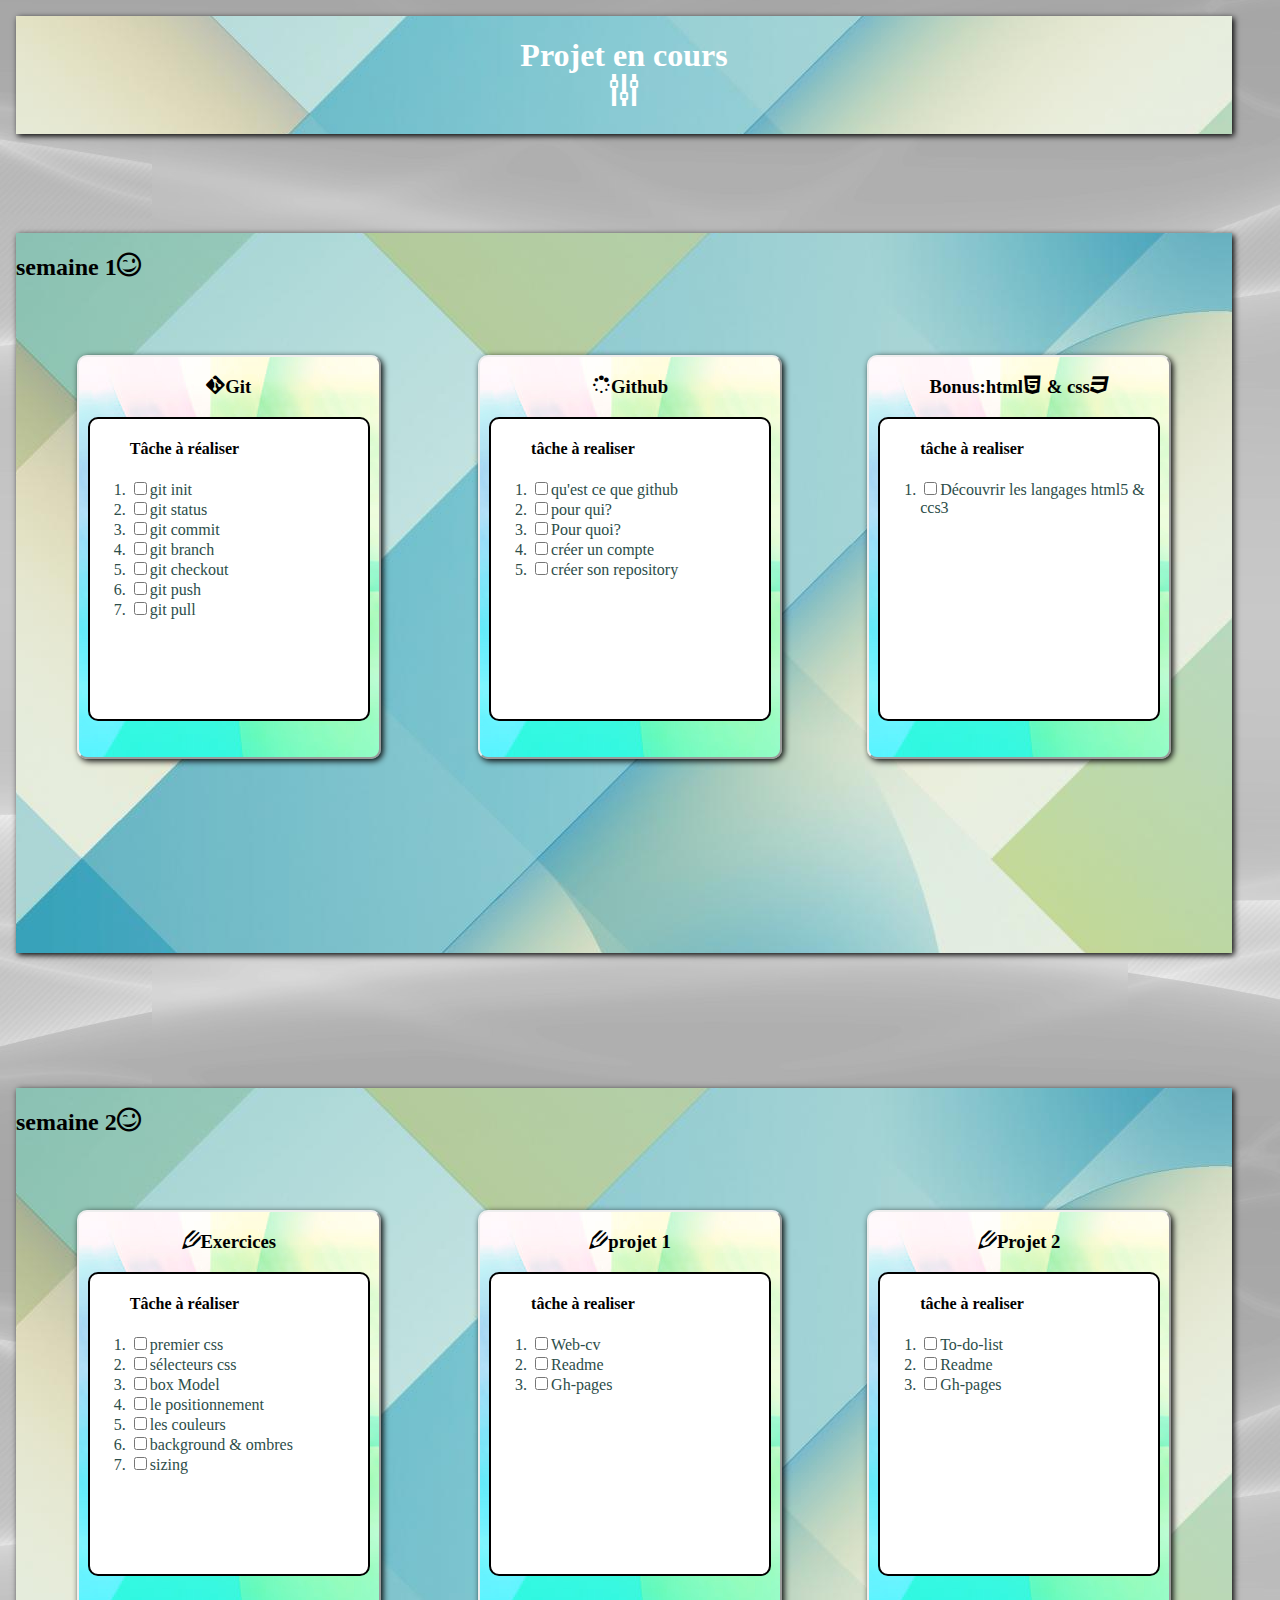
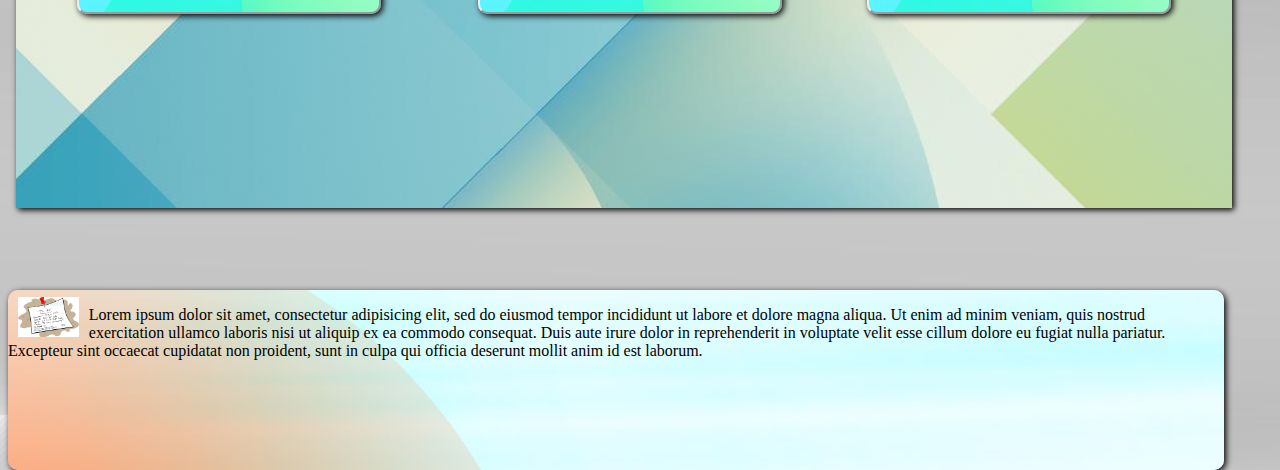
<file: index.html>
<!DOCTYPE html>
<html>
    <head>
        <meta charset="utf-8" />
          <link rel="stylesheet" href="style.css">
          <link rel="stylesheet" href="icon.css">
        <title>To-do-list</title>
    </head>

    <body>
      <header>
        <h1>Projet en cours <br><span class="icon-equalizer2"></span></h1>
      </header>

    <section class="s1">
        <h2>semaine 1<span class= "icon-wink"></span></h2>

      <article class="a1">
            <h3><span class= "icon-git"></span>Git</h3>
              <ol>
                <h4>Tâche à réaliser</h4>
                  <li><input type="checkbox" name="git init"/><label for="git init">git init</label></li>
                  <li><input type="checkbox" name="git status"/><label for="git status">git status</label></li>
                  <li><input type="checkbox" name="git commit"/><label for="git commit">git commit</label></li>
                  <li><input type="checkbox" name="git branch"/><label for="git branch">git branch</label></li>
                  <li><input type="checkbox" name="git checkout"/><label for="git checkout">git checkout</label></li>
                  <li><input type="checkbox" name="git push"/><label for="git push">git push</label></li>
                  <li><input type="checkbox" name="git pull"/><label for="git pull">git pull</label></li>
              </ol>
      </article>

      <article class="a2">
            <h3><span class= "icon-spinner"></span>Github</h3>
              <ol>
                <h4>tâche à realiser</h4>
                  <li><input type="checkbox" name="qu'est ce que Github?"/><label for="qu'est ce que Github?">qu'est ce que github</label></li>
                  <li><input type="checkbox" name="pour qui?"/><label for="pour qui?">pour qui?</label></li>
                  <li><input type="checkbox" name="Pour quoi?"/><label for="Pour quoi?">Pour quoi?</label></li>
                  <li><input type="checkbox" name="créer un compte"/><label for="créer un compte">créer un compte</label></li>
                  <li><input type="checkbox" name="créer son repository"/><label for="créer son repository">créer son repository</label></li>
              </ol>
      </article>

      <article class="a3">
           <h3>Bonus:html<span class= "icon-html-five"></span> & css<span class= "icon-css3"></span></h3>
            <ol>
              <h4>tâche à realiser</h4>
                <li><input type="checkbox" name="Découvrir les langages html5 & ccs3"/><label for="Découvrir les langages html5 & ccs3">Découvrir les langages html5 & ccs3</label></li>
            </ol>
      </article>

    </section>

    <section class="s2">
        <h2>semaine 2<span class= "icon-wink"></span></h2>

      <article class="a1">
            <h3><span class= "icon-pencil2"></span>Exercices</h3>
              <ol>
                <h4>Tâche à réaliser</h4>
                  <li><input type="checkbox" name="premier css"/><label for="premier css">premier css</label></li>
                  <li><input type="checkbox" name="sélecteurs css"/><label for="sélecteurs css">sélecteurs css</label></li>
                  <li><input type="checkbox" name="box Model"/><label for="box Model">box Model</label></li>
                  <li><input type="checkbox" name="le positionnement"/><label for="le positionnement">le positionnement</label></li>
                  <li><input type="checkbox" name="les couleurs"/><label for="les couleurs">les couleurs</label></li>
                  <li><input type="checkbox" name="background & ombres"/><label for="background & ombres">background & ombres</label></li>
                  <li><input type="checkbox" name="sizing"/><label for="sizing">sizing</label></li>
              </ol>
      </article>

      <article class="a2">
            <h3><span class= "icon-pencil2"></span>projet 1</h3>
              <ol>
                <h4>tâche à realiser</h4>
                  <li><input type="checkbox" name="Web-cv"/><label for="Web-cv">Web-cv</label></li>
                  <li><input type="checkbox" name="Readme"/><label for="Readme">Readme</label></li>
                  <li><input type="checkbox" name="Gh-pages"/><label for="Gh-pages">Gh-pages</label></li>
              </ol>
      </article>

      <article class="a3">
            <h3><span class= "icon-pencil2"></span>Projet 2</h3>
              <ol>
                <h4>tâche à realiser</h4>
                  <li><input type="checkbox" name="To-do-list"/><label for="To-do-list">To-do-list</label></li>
                  <li><input type="checkbox" name="Readme"/><label for="Readme">Readme</label></li>
                  <li><input type="checkbox" name=""/><label for=""></label>Gh-pages</li>
              </ol>
      </article>

    </section>

      <footer>
        <img src="images/to-do-list.jpg">
          <p>Lorem ipsum dolor sit amet, consectetur adipisicing elit, sed do eiusmod tempor incididunt ut labore et dolore magna aliqua. Ut enim ad minim veniam, quis nostrud exercitation ullamco laboris nisi ut aliquip ex ea commodo consequat. Duis aute irure dolor in reprehenderit in voluptate velit esse cillum dolore eu fugiat nulla pariatur. Excepteur sint occaecat cupidatat non proident, sunt in culpa qui officia deserunt mollit anim id est laborum.</p>
      </footer>
    </body>
</html>
</file>
<file: style.css>
body{
  background-image: url("images/post-it.jpg");
  background-position:center;
}
header{
  background-image: url("images/header.jpg");
  background-position: center;
  box-shadow:2px 2px 6px black;
  position: absolute;
  width: 95%;
  margin:inherit;
  text-align: center;
  color:white;
}
.s1{
  background-image: url("images/header.jpg");
  background-position: center;
  box-shadow:2px 2px 6px;
  position: absolute;
  width: 95%;
  height: 80%;
  top: 25%;
  margin:inherit;
}
.s2{
  background-image: url("images/header.jpg");
  background-position:center;
  box-shadow:2px 2px 6px;
  position: absolute;
  width: 95%;
  height: 80%;
  top: 120%;
  margin:inherit;
}
article{
  background-image: url("images/article.jpg");
  background-position: center;
  border:2px outset;
  border-radius:10px;
  box-shadow:2px 2px 6px;
}
h3{
  text-align: center;
}
.a1{
  position:absolute;
  width: 300px;
  height: 400px;
  top:17%;
  left:5%;
}
.a2{
  position:absolute;
  width: 300px;
  height: 400px;
  top:17%;
  left:38%;
}
.a3{
  position:absolute;
  width: 300px;
  height: 400px;
  top:17%;
  left:70%;
}
ol{
  background-color:white;
  border:2px double;
  border-radius:10px;
  height:75%;
  margin-left:3%;
  margin-right:3%;
}
li{
  color:#2C4D49
}
li:hover{
  text-decoration: underline;
  color:#02DECF;
}
input:checked label:before{
  color: red;
}
footer{
  background-image: url("images/article.jpg");
  position: absolute;
  border-radius: 10px;
  box-shadow:2px 2px 6px;
  width: 95%;
  height: 20%;
  top: 210%;
}
img{
  float: left;
  width: 5%;
  padding-right: 10px;
  margin-left: 10px;
  margin-top:7px;
}
</file>
<file: icon.css>
@font-face {
  font-family: 'icomoon';
  src:  url('fonts/icomoon.eot?76dr');
  src:  url('fonts/icomoon.eot?76dr#iefix') format('embedded-opentype'),
    url('fonts/icomoon.ttf?76dr') format('truetype'),
    url('fonts/icomoon.woff?76dr') format('woff'),
    url('fonts/icomoon.svg?76dr#icomoon') format('svg');
  font-weight: normal;
  font-style: normal;
}

[class^="icon-"], [class*=" icon-"] {
  /* use !important to prevent issues with browser extensions that change fonts */
  font-family: 'icomoon' !important;
  speak: none;
  font-style: normal;
  font-weight: normal;
  font-variant: normal;
  text-transform: none;
  line-height: 1;

  /* Better Font Rendering =========== */
  -webkit-font-smoothing: antialiased;
  -moz-osx-font-smoothing: grayscale;
}

.icon-pencil2:before {
  content: "\e906";
}
.icon-spinner:before {
  content: "\e97a";
}
.icon-equalizer:before {
  content: "\e992";
}
.icon-equalizer2:before {
  content: "\e993";
}
.icon-sad:before {
  content: "\e9e5";
}
.icon-wink:before {
  content: "\e9e7";
}
.icon-checkmark:before {
  content: "\ea10";
}
.icon-checkmark2:before {
  content: "\ea11";
}
.icon-html-five:before {
  content: "\eae4";
}
.icon-css3:before {
  content: "\eae6";
}
.icon-git:before {
  content: "\eae7";
}
</file>
